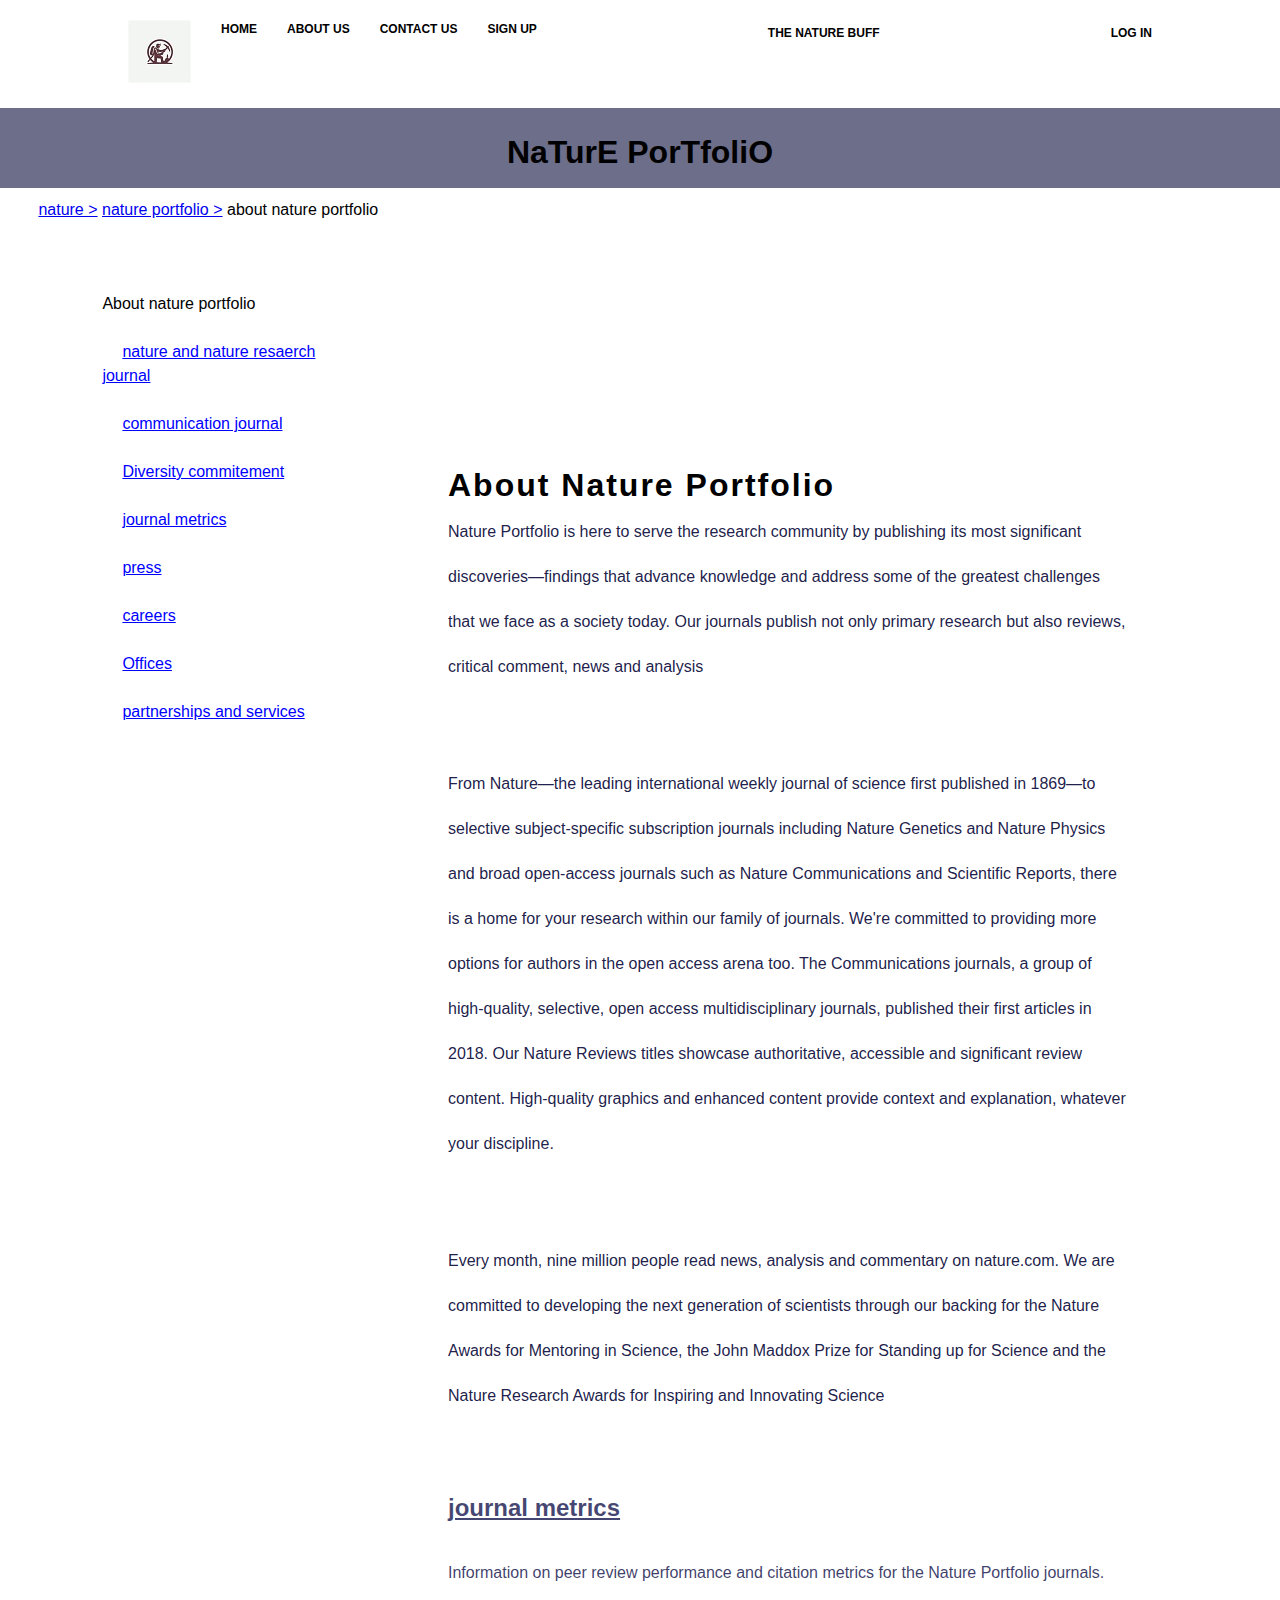
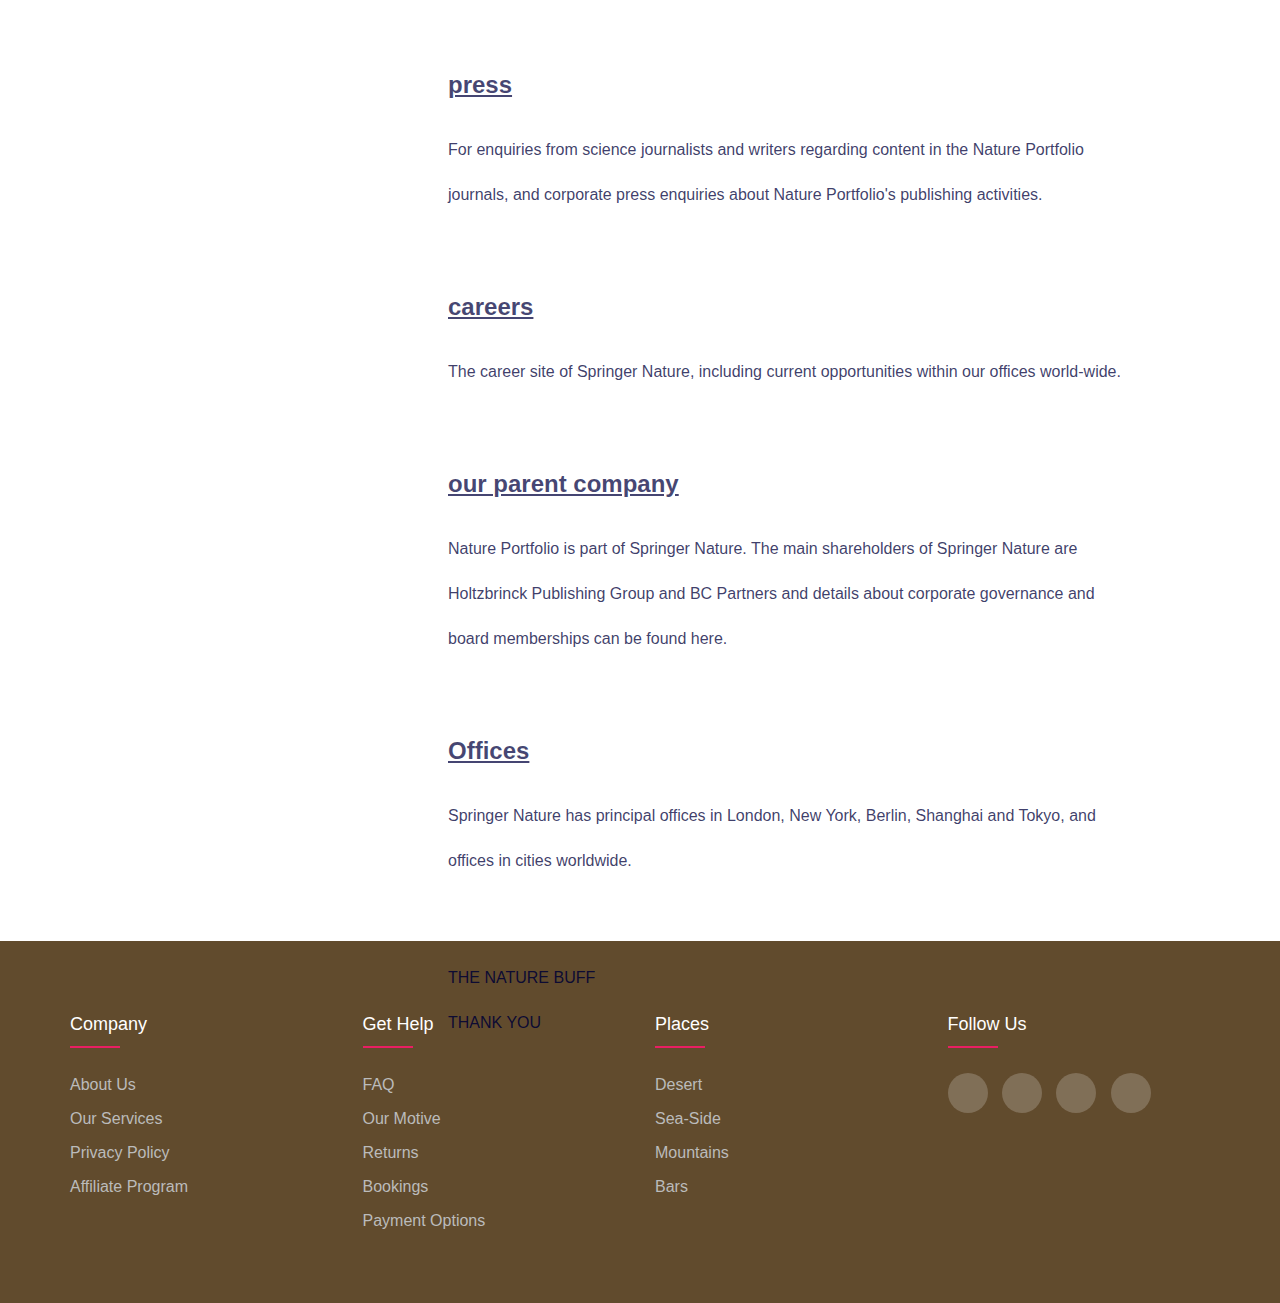
<file: about us .html>
<!DOCTYPE html>
<html lang="en">

<head>
    <meta charset="UTF-8">
    <meta name="viewport" content="width=device-width, initial-scale=1.0">
    <title>ABOUT US:NATURE SITE</title>
    <link rel="stylesheet" href="website2.css">
    <link rel="stylesheet" href="https://cdnjs.cloudflare.com/ajax/libs/font-awesome/6.6.0/css/all.min.css"
        integrity="sha512-Kc323vGBEqzTmouAECnVceyQqyqdsSiqLQISBL29aUW4U/M7pSPA/gEUZQqv1cwx4OnYxTxve5UMg5GT6L4JJg=="
        crossorigin="anonymous" referrerpolicy="no-referrer" />
    <link rel="shortcut icon" href="history 2.jpg">

</head>

<body>
    <div id="main">
        <div id="home">
            <div id="nav">
                <div class="nleft">
                    <a href="#"><img src="history 2.jpg"></a>
                    <a class="nlink" href="index.html">HOME</a>
                    <a class="nlink" href="about us .html">ABOUT US</a>
                    <a class="nlink" href="contact us.html" >CONTACT US</a>
                    <a class="nlink" href="validation.html" >SIGN UP </a>
                </div>
                <div>
                    <a class="nlink" class="centertag" href="#">THE NATURE BUFF</a>
                </div>
                <div class="nright">
                    <a class="nlink" href="login.html">LOG IN</a>
                </div>
            </div>
            <div id="Portfolio">
                <h1>NaTurE PorTfoliO </h1>
                <i class="fa-solid fa-feather-pointed"></i>
            </div>
            <div class="abtportfolio">
                <a href="#">nature ></a>
                <a href="#">nature portfolio ></a>
                about nature portfolio
            </div>
            <div class="portlist">About nature portfolio <br><br>
                <a href="#">nature and nature resaerch journal</a><br><br>
                <a href="#">communication journal</a><br><br>
                <a href="#">Diversity commitement</a><br><br>
                <a href="#">journal metrics</a><br><br>
                <a href="#">press</a><br><br>
                <a href="#">careers</a><br><br>
                <a href="#">Offices</a><br><br>
                <a href="#">partnerships and services</a><br><br>
            </div>
            <div class="headptf">
                <h1>About Nature Portfolio</h1>
                <p> Nature Portfolio is here to serve the research community by publishing its most significant
                    discoveries—findings that advance knowledge and address some of the greatest challenges that we face
                    as a society today. Our journals publish not only primary research but also reviews, critical
                    comment, news and analysis</p><br><br><br>
                <p>From Nature—the leading international weekly journal of science first published in 1869—to selective
                    subject-specific subscription journals including Nature Genetics and Nature Physics and broad
                    open-access journals such as Nature Communications and Scientific Reports, there is a home for your
                    research within our family of journals. We're committed to providing more options for authors in the
                    open access arena too. The Communications journals, a group of high-quality, selective, open access
                    multidisciplinary journals, published their first articles in 2018. Our Nature Reviews titles
                    showcase authoritative, accessible and significant review content. High-quality graphics and
                    enhanced content provide context and explanation, whatever your discipline.</p><br><br><br>
                <p>Every month, nine million people read news, analysis and commentary on nature.com. We are committed
                    to developing the next generation of scientists through our backing for the Nature Awards for
                    Mentoring in Science, the John Maddox Prize for Standing up for Science and the Nature Research
                    Awards for Inspiring and Innovating Science</p><br><br><br>
                    <div class="stylepara">
                <h2>journal metrics</h2><br>
                <p>Information on peer review performance and citation metrics for the Nature Portfolio journals. </p><br><br><br>
               <h2>press</h2><br>
                <p>For enquiries from science journalists and writers regarding content in the Nature Portfolio
                    journals, and corporate press enquiries about Nature Portfolio's publishing activities. </p><br><br><br>
                <h2>careers</h2><br>
                <p>The career site of Springer Nature, including current opportunities within our offices world-wide.
                </p><br><br><br>
                <h2>our parent company</h2><br>
                <p>Nature Portfolio is part of Springer Nature. The main shareholders of Springer Nature are Holtzbrinck
                    Publishing Group and BC Partners and details about corporate governance and board memberships can be
                    found here. </p><br><br><br>
                <h2>Offices</h2><br>
                <p>Springer Nature has principal offices in London, New York, Berlin, Shanghai and Tokyo, and offices in
                    cities worldwide. </p><br><br><br>
                </div>
                <div class="abtfooter">
                    <p>THE NATURE BUFF <br>
                        THANK YOU
                    </p>
                </div>
            </div>


<!-- --------------foooterr------------ -->



            <footer class="footer"><style>
                .footer{
                    margin-top: 1180px;
                }
            </style>
                <div class="container">
                    <div class="row">
                        <div class="footer-col">
                            <h4>company</h4>
                            <ul>
                                <li><a href="#">about us</a></li>
                                <li><a href="#">our services</a></li>
                                <li><a href="#">privacy policy</a></li>
                                <li><a href="#">affiliate program</a></li>
                            </ul>
                        </div>
                        <div class="footer-col">
                            <h4>get help</h4>
                            <ul>
                                <li><a href="#">FAQ</a></li>
                                <li><a href="#">our motive</a></li>
                                <li><a href="#">returns</a></li>
                                <li><a href="#">bookings</a></li>
                                <li><a href="#">payment options</a></li>
                            </ul>
                        </div>
                        <div class="footer-col">
                            <h4>places</h4>
                            <ul>
                                <li><a href="#">desert</a></li>
                                <li><a href="#">sea-side</a></li>
                                <li><a href="#">mountains</a></li>
                                <li><a href="#">bars</a></li>
                            </ul>
                        </div>
                        <div class="footer-col">
                            <h4>follow us</h4>
                            <div class="social-links">
                                <a href="#"><i class="fab fa-facebook-f"></i></a>
                                <a href="#"><i class="fab fa-twitter"></i></a>
                                <a href="#"><i class="fab fa-instagram"></i></a>
                                <a href="#"><i class="fab fa-linkedin-in"></i></a>
                            </div>
                        </div>
                    </div>
                </div>
           </footer>      
</body>

</html>
</file>
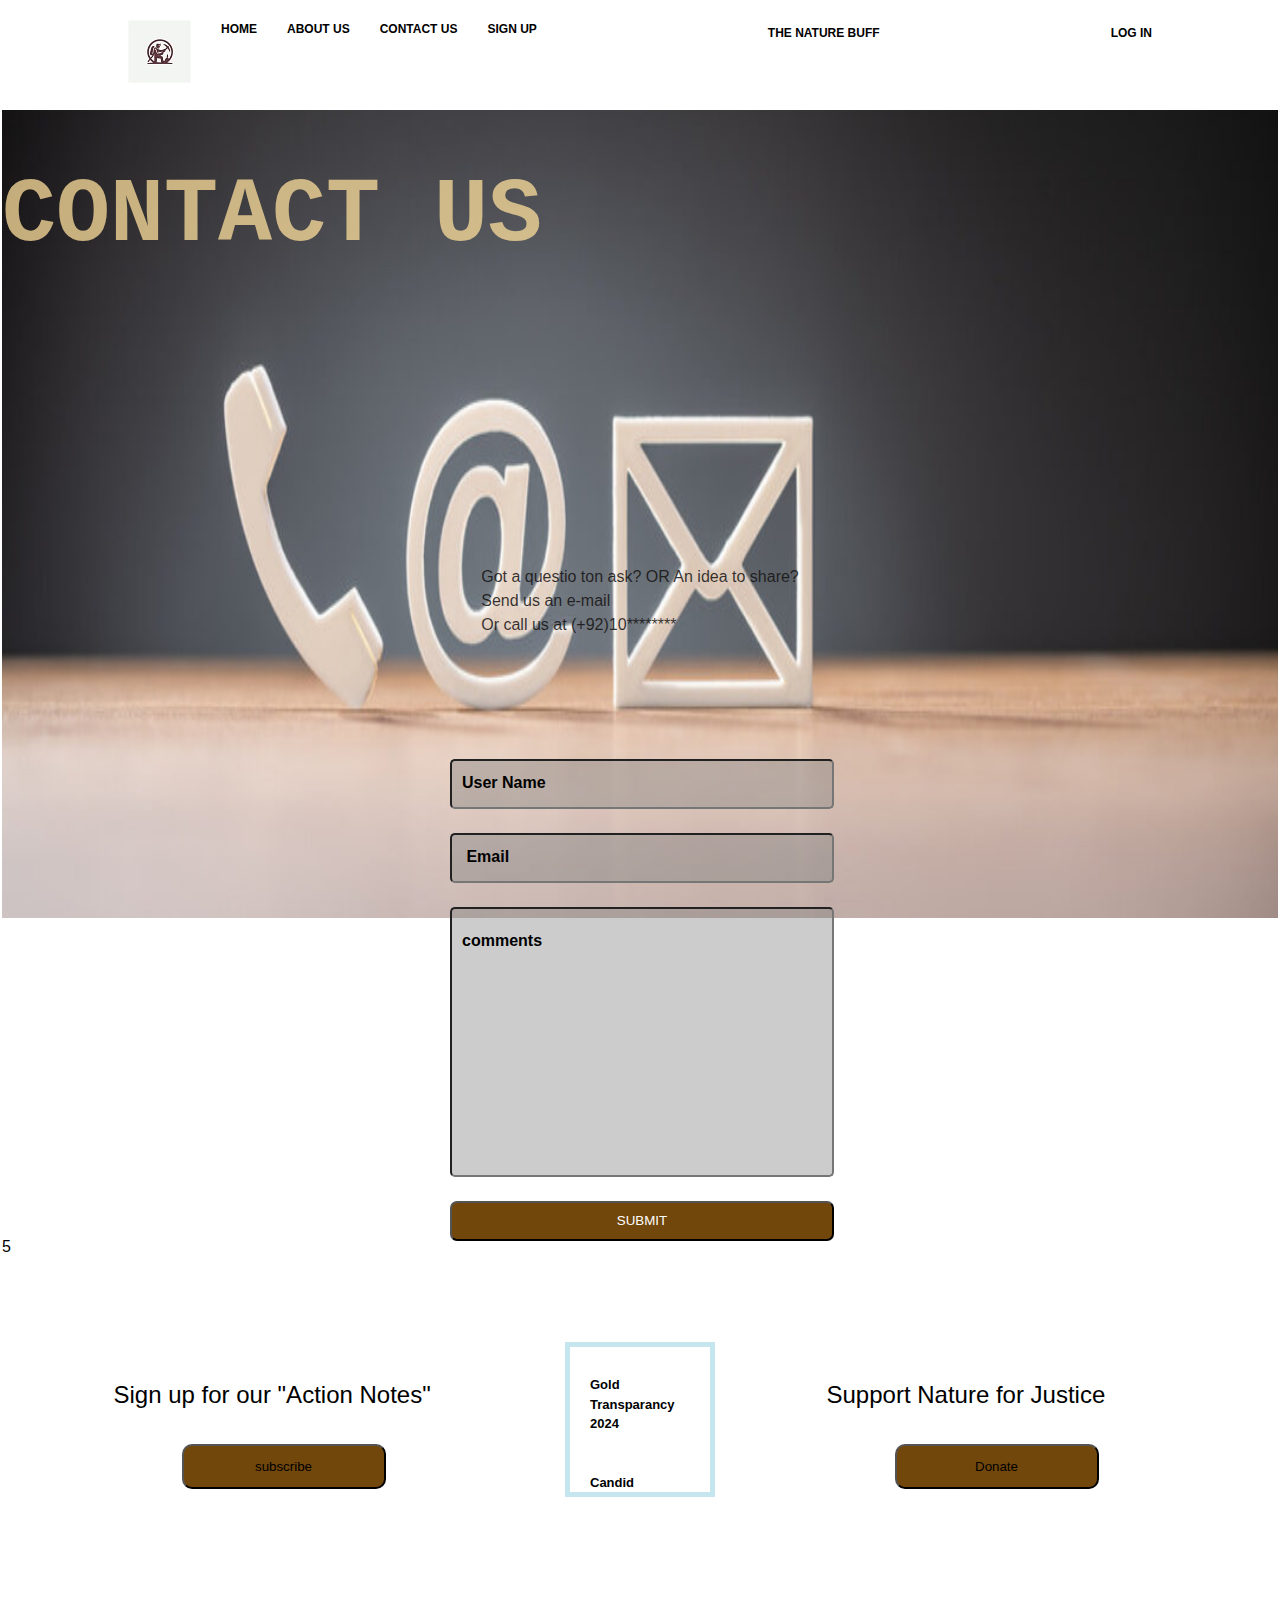
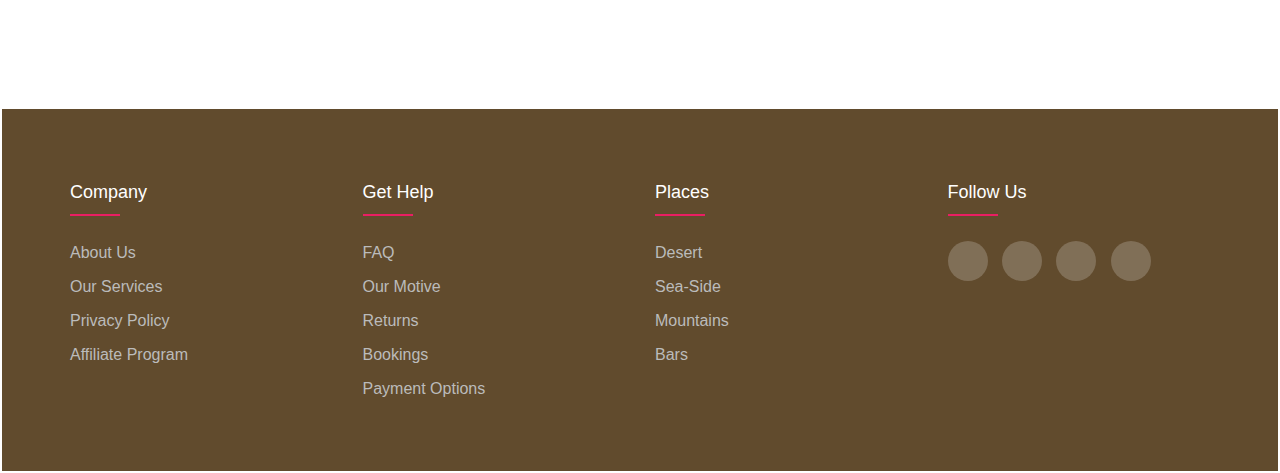
<file: contact us.html>
<!DOCTYPE html>
<html lang="en">
<head>
    <meta charset="UTF-8">
    <meta name="viewport" content="width=device-width, initial-scale=1.0">
    <title>CONTACT US: NATURE SITE</title>
    <link rel="stylesheet" href="contact us.css">
    <link rel="shortcut icon" href="history 2.jpg">
    <link rel="stylesheet" href="https://cdnjs.cloudflare.com/ajax/libs/font-awesome/6.6.0/css/all.min.css"
    integrity="sha512-Kc323vGBEqzTmouAECnVceyQqyqdsSiqLQISBL29aUW4U/M7pSPA/gEUZQqv1cwx4OnYxTxve5UMg5GT6L4JJg=="
    crossorigin="anonymous" referrerpolicy="no-referrer" />
    <link rel="stylesheet" href="website2.css">
</head>
<body>
    <div id="main">
        <div id="home">
            <div id="nav">
                <div class="nleft">
                    <a href="#"><img src="history 2.jpg"></a>
                    <a class="nlink" href="index.html">HOME</a>
                    <a class="nlink" href="about us .html" >ABOUT US</a>
                    <a class="nlink" href="contact us.html" >CONTACT US</a>
                    <a class="nlink" href="validation.html">SIGN UP </a>
                </div>
                <div>
                    <a class="nlink" class="centertag" href="#">THE NATURE BUFF</a>
                </div>
                <div class="nright">
                    <a class="nlink" href="login.html">LOG IN</a>
                </div>
            </div>
            <div class="background">
                <img src="contact banner.jpg" alt="">
              <div id="contus">
                <h1>CONTACT US </h1>
           
              <div class="help">
                <p>Got a questio ton ask? OR An idea to share? <br>
                         Send us an e-mail <br>
                        Or call us at (+92)10********
            </p>
          </div>
          <section>
            <div class="comments">
                <form action="">
                    <input type="text" placeholder="User Name" required><br><br>
                    <input type="email" placeholder=" Email " required><br><br>
                    <input type="password" placeholder="comments" required><br><br>
                    <input type="submit" value="SUBMIT">
                </form>
            </div>5
          </section>
          <div class="sub">
            <div class="col1">
            <p>Sign up for our "Action Notes"
            </p>
            <a href=""><button>subscribe</button></a>
          </div>
          <div class="col2">
            <a href=""><p>Gold <br> Transparancy <br> 2024 <br> <br>  <br>Candid
            </p>
              </a>
          </div>
          <div class="col3">
            <p>Support Nature for Justice
            </p>
            <a href=""><button>Donate</button></a>
          </div>
        </div>
      <footer class="footer">
        <div class="container">
            <div class="row">
                <div class="footer-col">
                    <h4>company</h4>
                    <ul>
                        <li><a href="#">about us</a></li>
                        <li><a href="#">our services</a></li>
                        <li><a href="#">privacy policy</a></li>
                        <li><a href="#">affiliate program</a></li>
                    </ul>
                </div>
                <div class="footer-col">
                    <h4>get help</h4>
                    <ul>
                        <li><a href="#">FAQ</a></li>
                        <li><a href="#">our motive</a></li>
                        <li><a href="#">returns</a></li>
                        <li><a href="#">bookings</a></li>
                        <li><a href="#">payment options</a></li>
                    </ul>
                </div>
                <div class="footer-col">
                    <h4>places</h4>
                    <ul>
                        <li><a href="#">desert</a></li>
                        <li><a href="#">sea-side</a></li>
                        <li><a href="#">mountains</a></li>
                        <li><a href="#">bars</a></li>
                    </ul>
                </div>
                <div class="footer-col">
                    <h4>follow us</h4>
                    <div class="social-links">
                        <a href="#"><i class="fab fa-facebook-f"></i></a>
                        <a href="#"><i class="fab fa-twitter"></i></a>
                        <a href="#"><i class="fab fa-instagram"></i></a>
                        <a href="#"><i class="fab fa-linkedin-in"></i></a>
                    </div>
                </div>
            </div>
        </div>
   </footer>
 
</body>
</html>
</file>
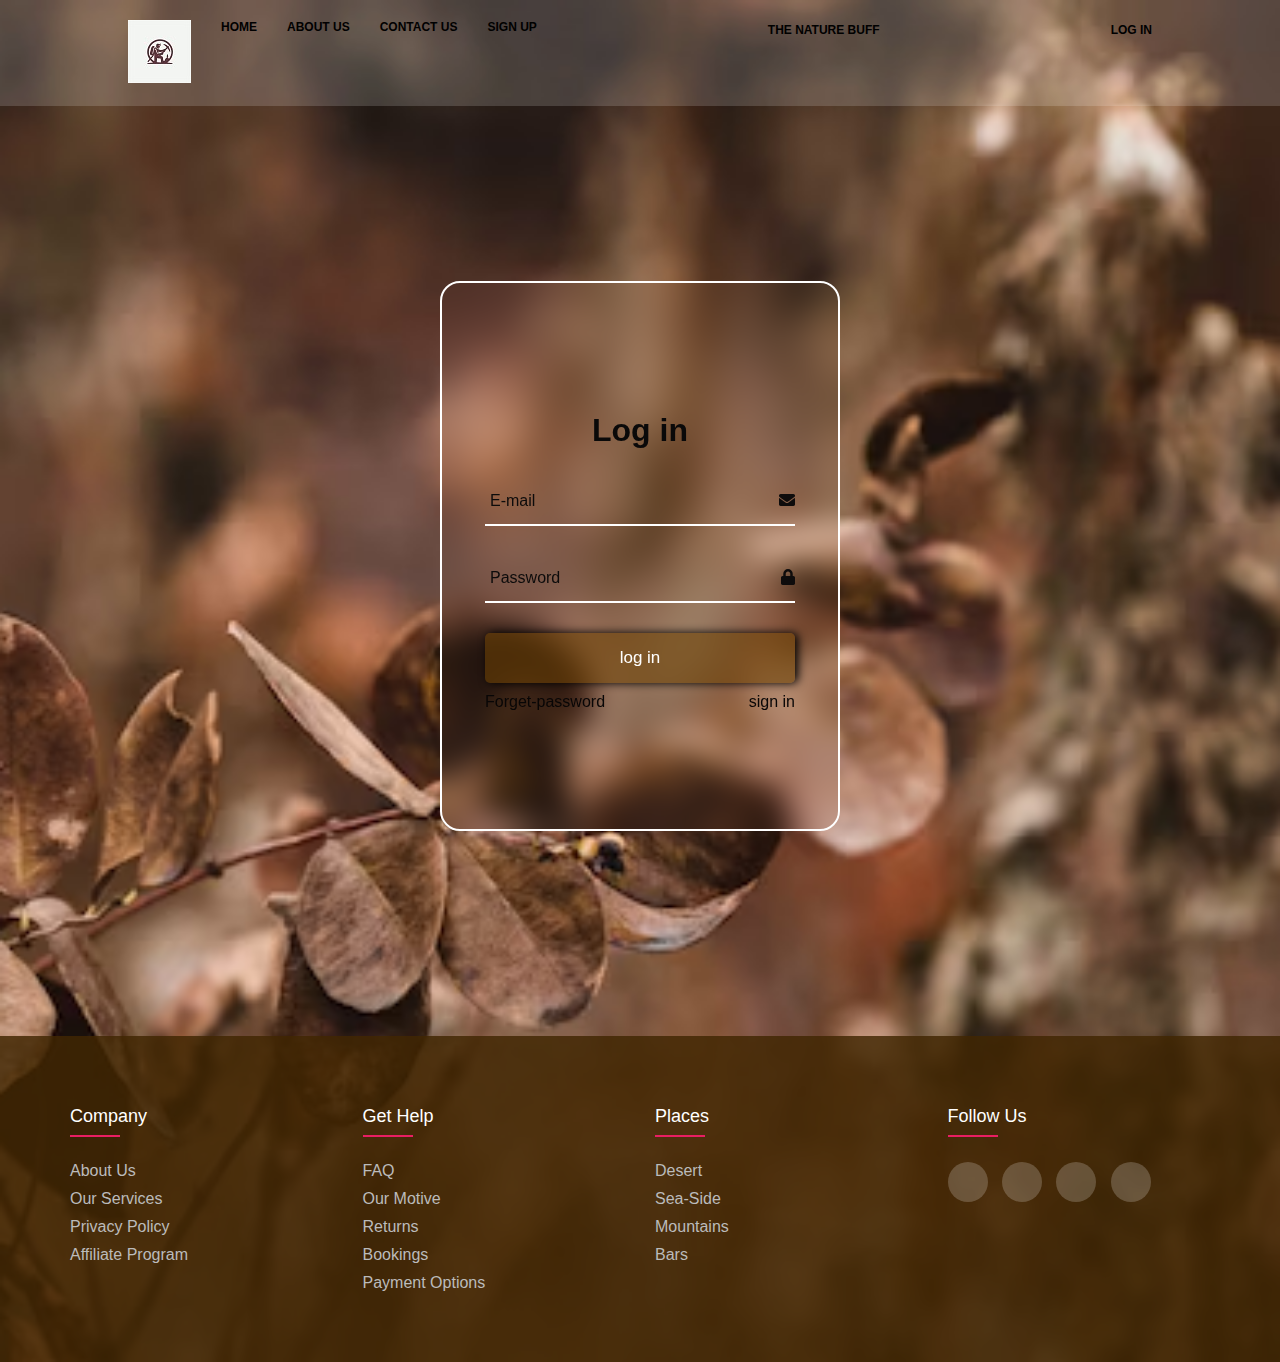
<file: login.html>
<!DOCTYPE html>
<html lang="en">

<head>
    <meta charset="UTF-8">
    <meta name="viewport" content="width=device-width, initial-scale=1.0">
    <title>LOG IN: NATURE SITE</title>
    <link rel="stylesheet" href="validaion.css">
    <link rel="shortcut icon" href="history 2.jpg">
    <link rel="stylesheet" href="https://cdnjs.cloudflare.com/ajax/libs/font-awesome/6.6.0/css/all.min.css">
    <link rel="stylesheet" href="https://cdnjs.cloudflare.com/ajax/libs/font-awesome/5.15.4/css/all.min.css">
</head>
<body>
    <style>
        body{
    background: url(beown\ tone\ bg\ 2.avif);
    background-repeat: no-repeat;
    background-size: cover;
    background-position: center;
    min-height: 100vh;
    width: 100%;
}
    </style>
    <body>
        <div id="main">
            <div id="home">
                <div id="nav">
                    <div class="nleft">
                        <a href="#"><img src="history 2.jpg"></a>
                        <a class="nlink" href="index.html">HOME</a>
                        <a class="nlink" href="about us .html" >ABOUT US</a>
                        <a class="nlink" href="contact us.html" >CONTACT US</a>
                        <a class="nlink" href="validation.html">SIGN UP </a>
                    </div>
                    <div>
                        <a class="nlink" class="centertag" href="#">THE NATURE BUFF</a>
                    </div>
                    <div class="nright">
                        <a class="nlink" href="login.html">LOG IN</a>
                    </div>
                </div>
    
        <div class="container">
            <div class="form-box">
                <form action="" name="Formfill" onsubmit="return validation()">
                    <h2>Log in</h2>
                      <p id="result"></p>
                    <!-- <div class="input-box">
                        <i class='fa fa-user'></i>
                        <input type="text" name="Username" placeholder="Username">
                    </div> -->
                    <div class="input-box">
                        <i class='fa fa-envelope'></i>
                        <input type="email" name="Email" placeholder="E-mail">
                    </div>
                    <div class="input-box">
                        <i class="fa fa-lock"></i>
                        <input type="password" name="Password" placeholder="Password">
                    </div>
                    <!-- <div class="input-box">
                        <i class='bx bxs-lock-alt'></i>
                        <input type="password" name="cpassword" placeholder="Confirm Password">
                    </div> -->
                    <div class="button">
                        <input type="submit" class="btn" value="log in">
                    </div>
                    <div class="group">
                        <span><a href="#">Forget-password</a></span>
                        <span><a href="#">sign in</a></span>
    
                    </div>
                </form>
            </div>
        </div>
        <footer class="footer">
            <div class="ytcontainer">
                <div class="ytrow">
                    <div class="footer-col">
                        <h4>company</h4>
                        <ul>
                            <li><a href="#">about us</a></li>
                            <li><a href="#">our services</a></li>
                            <li><a href="#">privacy policy</a></li>
                            <li><a href="#">affiliate program</a></li>
                        </ul>
                    </div>
                    <div class="footer-col">
                        <h4>get help</h4>
                        <ul>
                            <li><a href="#">FAQ</a></li>
                            <li><a href="#">our motive</a></li>
                            <li><a href="#">returns</a></li>
                            <li><a href="#">bookings</a></li>
                            <li><a href="#">payment options</a></li>
                        </ul>
                    </div>
                    <div class="footer-col">
                        <h4>places</h4>
                        <ul>
                            <li><a href="#">desert</a></li>
                            <li><a href="#">sea-side</a></li>
                            <li><a href="#">mountains</a></li>
                            <li><a href="#">bars</a></li>
                        </ul>
                    </div>
                    <div class="footer-col">
                        <h4>follow us</h4>
                        <div class="social-links">
                            <a href="#"><i class="fa fa-facebook-f"></i></a>
                            <a href="#"><i class="fa fa-twitter"></i></a>
                            <a href="#"><i class="fa fa-instagram"></i></a>
                            <a href="#"><i class="fa fa-linkedin-in"></i></a>
                        </div>
                    </div>
                </div>
            </div>
       </footer>
     
    
</body>
<script src="login.js"></script>
</html>
</file>
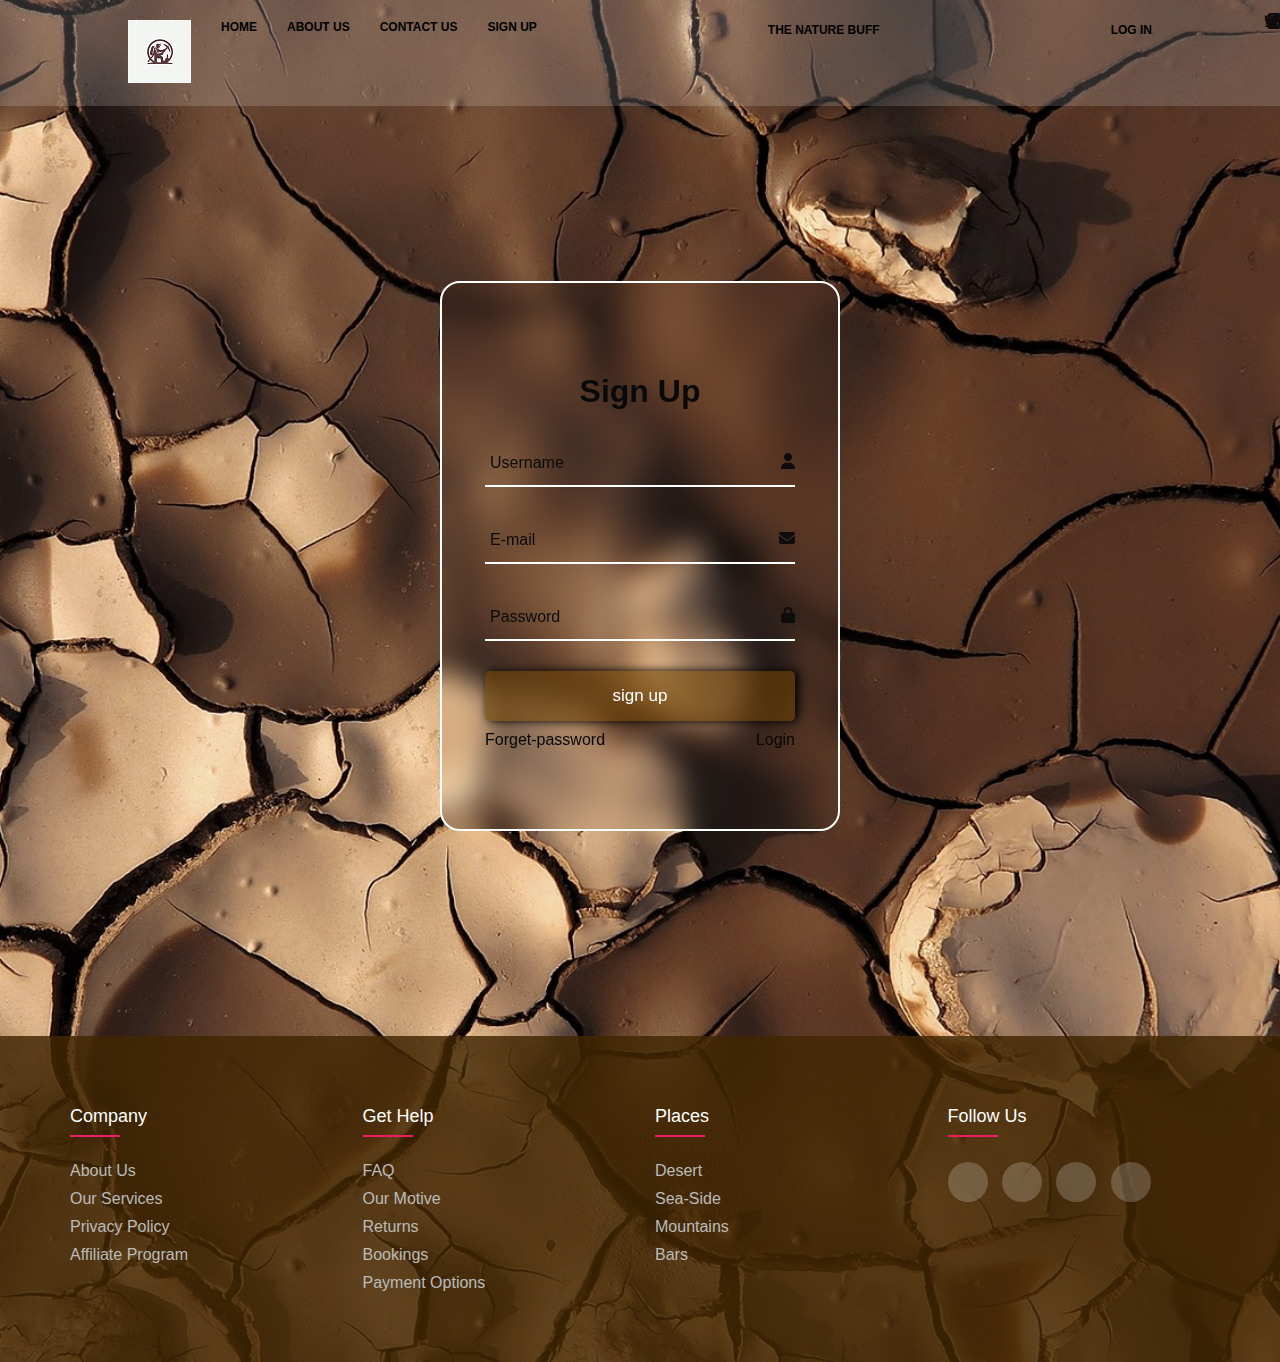
<file: validation.html>
<!DOCTYPE html>
<html lang="en">
<head>
    <meta charset="UTF-8">
    <meta name="viewport" content="width=device-width, initial-scale=1.0">
    <title>SIGN UP:NATURE SITE</title>
    <link rel="stylesheet" href="validaion.css">
    <link rel="shortcut icon" href="history 2.jpg">
    <link rel="stylesheet" href="https://cdnjs.cloudflare.com/ajax/libs/font-awesome/6.6.0/css/all.min.css">
</head>
<body>
    <div id="main">
        <div id="home">
            <div id="nav">
                <div class="nleft">
                    <a href="#"><img src="history 2.jpg"></a>
                    <a class="nlink" href="index.html">HOME</a>
                    <a class="nlink" href="about us .html" >ABOUT US</a>
                    <a class="nlink" href="contact us.html" >CONTACT US</a>
                    <a class="nlink" href="validation.html">SIGN UP </a>
                </div>
                <div>
                    <a class="nlink" class="centertag" href="#">THE NATURE BUFF</a>
                </div>
                <div class="nright">
                    <a class="nlink" href="login.html">LOG IN</a>
                </div>
            </div>

    <div class="container">
        <div class="form-box">
            <form action="" name="Formfill" onsubmit="return validation()">
                <h2>Sign Up</h2>
                  <p id="result"></p>
                <div class="input-box">
                    <i class='fa fa-user'></i>
                    <input type="text" name="Username" placeholder="Username">
                </div>
                <div class="input-box">
                    <i class='fa fa-envelope'></i>
                    <input type="email" name="Email" placeholder="E-mail">
                </div>
                <div class="input-box">
                    <i class="fa-solid fa-lock"></i>
                    <input type="password" name="Password" placeholder="Password">
                </div>
                <!-- <div class="input-box">
                    <i class='bx bxs-lock-alt'></i>
                    <input type="password" name="cpassword" placeholder="Confirm Password">
                </div> -->
                <div class="button">
                    <input type="submit" class="btn" value="sign up">
                </div>
                <div class="group">
                    <span><a href="#">Forget-password</a></span>
                    <span><a href="#">Login</a></span>

                </div>
            </form>
        </div>
    </div>
    <footer class="footer">
        <div class="ytcontainer">
            <div class="ytrow">
                <div class="footer-col">
                    <h4>company</h4>
                    <ul>
                        <li><a href="#">about us</a></li>
                        <li><a href="#">our services</a></li>
                        <li><a href="#">privacy policy</a></li>
                        <li><a href="#">affiliate program</a></li>
                    </ul>
                </div>
                <div class="footer-col">
                    <h4>get help</h4>
                    <ul>
                        <li><a href="#">FAQ</a></li>
                        <li><a href="#">our motive</a></li>
                        <li><a href="#">returns</a></li>
                        <li><a href="#">bookings</a></li>
                        <li><a href="#">payment options</a></li>
                    </ul>
                </div>
                <div class="footer-col">
                    <h4>places</h4>
                    <ul>
                        <li><a href="#">desert</a></li>
                        <li><a href="#">sea-side</a></li>
                        <li><a href="#">mountains</a></li>
                        <li><a href="#">bars</a></li>
                    </ul>
                </div>
                <div class="footer-col">
                    <h4>follow us</h4>
                    <div class="social-links">
                        <a href="#"><i class="fab fa-facebook-f"></i></a>
                        <a href="#"><i class="fab fa-twitter"></i></a>
                        <a href="#"><i class="fab fa-instagram"></i></a>
                        <a href="#"><i class="fa fa-linkedin-in"></i></a>
                    </div>
                </div>
            </div>
        </div>
   </footer>
 
    <script src="validation.js"></script>
</body>
</html>
</file>
<file: website2.css>
*{
    margin: 0;
    padding: 0;
    font-family:sans-serif;
    box-sizing: border-box;
}
html,body{
    width: 100%;
    height: 100%;
}
#main{
    width: 100%;
}
#nav{
    background-color: #ffffff29;
    position: relative;
    display: flex;
    justify-content: space-between;
    padding: 20px 10%;

}
#nav :hover{
    color: rgba(29, 2, 80, 0.651);
    transition: 1s;
    /* border-bottom: 1vmax black; */
    box-sizing: border-box;
    font-size: 1vmax;
    font-weight: 1000;
    /* border: 1vmax solid black; */
    
    padding-top: 1vmax;

}
.nleft{
    display: flex;
    gap: 30px;
}
#nav a{
    display: inline-block;
    font-weight: 800;
    font-size: 12px;
    color: black;
    text-decoration: none;

}
#nav .centertag{
    font-size: 14px;
    position: absolute;
    top: 50%;
    left: 50%;
    transform: translateY(-50%,-50%);
}
#hero{
    display: flex;
    justify-content: space-between;
    width: 100%;
    /* height: 100px; */
    margin-top: 15vmax;
    padding:20px 10% ;
    /* background-color: red; */
}
#sustain{
    width:15vmax ;
}
#sustain p{
    font-size: 12px;
    margin: 10px 0;
    opacity: .5;
    font-weight: 800;
    text-transform: uppercase;
}
#sustain #susimagewraper{
    width: 100%;
    height: 20vmax;
    /* background-color: red; */
}
#susimagewraper img{
    width: 100%;
    height: 100%;
    object-fit: cover;
}
#cutural{
    width: 25vmax;
    min-height: 38vmax;
    /* background-color: rgb(172, 138, 138); */
    position: relative;
}
/* #imagentext{
    background-color: red;
} */
#cutural img{
    width: 100%;
    height: 100%;
    object-fit: cover ;
}
#cutural p{
    margin-top: 30px;
    /* position: absolute;
    line-height: 1.3; */
    font-size: 1.3vmax;
    /* top: 105%; */
    /* letter-spacing: -.7vmax; */
    width: 40%;
}
#cutural h1{
    letter-spacing: -.3vmax;
    font-size: 6vmin;
    font-weight: 400;
    line-height: 1;
}
#cutural #headings{
    top: -22%;
    left: -20%;
    position: absolute;
   
}
#visit{
    display: flex;
    gap: 10px;
    align-items: center;
}
#visit h3{
    color: black;
    font-weight: 400;

}
#circle-v{
    text-decoration: none;
    display: flex;
    align-items: center;
    justify-content: center;
    width: 3vmax;
    height: 3vmax;
    /* background-color: aqua; */
    border-radius: 50%;
    border: 1px solid black;
}
#circle-v i {
    color: rgb(15, 13, 13);
}
#motive{
    margin-top: 7vmax;
    padding: 3vmax 130px;
    display: flex;
    justify-content: space-between;
}
#motive span{
    border-radius: 100px;
    display: inline-block;
    /* width: 120px;
    height: 50px; */
    /* margin: 0 10px; */
    /* background-color: red; */
    margin: 0 13px;
    margin-bottom: -12.5px;
}
#motive p{
    /* font-weight: 400; */
    letter-spacing: -.12vmax;
    line-height: 1.7;
    position: relative;
    right: 0;
    text-align: right;
    width: 80%;
    font-size: 2.1vmax;
}
#one{
    width: 80px;
    height: 50px;
    background-image: url(AI\ women\ holding\ bags.jpg);
    background-size: cover;
    background-position: 0% 30%;
    box-shadow: 4px 4px 8px pink;
}
#span2{
    width: 130px;
    height: 60px;
    background-image: url(bird\ couple.jpg);
    background-size: cover;
    background-position: 0% 20%;
    box-shadow: 4px 4px 8px rgb(238, 4, 43);
}
#span3{
    width: 80px;
    height: 50px;
    background-image: url(buteerfly\ glas.jpg);
    background-size: cover;
    background-position: 0% 60%;
    box-shadow: 4px 4px 8px orange;
}
#pictures{
    display: flex;
    justify-content: space-between;
    margin-top: 8vmax;
    padding: 3vmax;
    padding-left: 14vmax;
    padding-right: 12vmax;
}
#firstpic{
    width: 17vmax;
}
#firstpic #picimg{
    width: 100%;
    height: 24vmax;
    margin-bottom: 1vmax;
    /* background-color: red; */
}
#firstpic h1{
    letter-spacing: -.1vmax;
    font-weight: 100;
    font-size: 2vmax;
}
#firstpic p,#secpic p{
    opacity: 0.8;
    font-size: 1vmax;
    letter-spacing: -.015vmax;
    line-height: 1;
    margin-top: 10px;
}
#picimg img{
    height: 100%;
    width: 100%;
    object-fit: cover;

}
#secpic #picimg{
    width: 100%;
    height: 37vmax;
    margin-bottom: 1vmax;
    /* background-color: red; */
}
#secpic h1{
    letter-spacing: -.1vmax;
    font-weight: 100;
    font-size: 2vmax;
}
#secpic p{
    opacity: 0.8;
    font-size: 14px;
    margin-top: 10px;
    text-align: right;
    
}
#secpic{
    width: 25vmax;
    display: flex;
    flex-direction: column;
    align-items: end;
}
#banner{
    display: flex;
    align-items: center;
    width: 100%;
    margin-top: 8vmax;
}
#bimg{
    width: 65%;
    height: 60vh;
    /* background-color: red; */
}
#bimg img{
    width: 100%;
    height: 100%;
    object-fit: cover;
    /* object-position: 0% 70%; */
}
#btext{
    width: 35%;
    padding: 0 3vmax;
}
#btext h1{
    font-size: 2.8vmax;
    line-height: 1;
    font-weight: 400;
    letter-spacing: -.15vmax;
}
#btext p{
    margin-top: 20px;
    width: 60%;
    font-size: 1vmax;
}
#future{
    position: relative;
    overflow: hidden;
    display: flex;
    align-items: center;
    justify-content: center;
    flex-direction: column;
    width: 100%;
    height: 100vh;
    background-color: #fff;
}
#future video{
    opacity: 1;
    position: absolute;
    top: 50%;
    left: 50%;
    transform: translate(-50%,-50%);
    width: 100%;
    /* height: 100%; */
}
#ftext{
    display: flex;
    flex-direction: column;
    align-items: center;
    position: relative;
    z-index: 9999;
    background-color: #fff;
    padding: 1vw 3vw;
    border-radius: 10px;
}
#ftext button{
    padding: .8vw 1.7vw;
    font-size: .6vw;
    font-weight: 700;
    border-radius: 100px;
    background-color: #fff;
    border: 1px solid #5e5e5e;
    color: #6f6f6f;

}
#future #ftext:hover{
    background: transparent;
    color: aqua;
    cursor: pointer;
}
/* #ftext button :hover{
    color: aqua;
    background: transparent;
} */
#future video{
    margin-top: 9vmax;
}
/* .footer{
    width: 100%;
    text-align: center;
    padding: 30px 0;
}
.footer h4{

    margin-top: 20px;
    font-weight: 600;


} */
#sustain #susimagewraper :hover{
    cursor: pointer;
    border-radius: 15px;
    transition: 1s;
    box-shadow: 6px 6px 12px rgb(63, 71, 182);
    
}
#cutural #imagentext :hover{
    cursor: pointer;
    border-radius: 15px;
    transition: 1s;
    box-shadow: 6px 6px 12px rgb(219, 62, 198);
}
#visit :hover{
    cursor: pointer;
    border-radius: 15px;
    transition: 1s;
    box-shadow: 6px 6px 12px rgb(171, 231, 6);
}
#pictures #firstpic #picimg :hover{
    cursor: pointer;
    transition: 1s;
    border-radius: 15px;
    box-shadow: 6px 6px 12px rgba(231, 6, 220, 0.288);
}
#pictures #secpic #picimg :hover{
    cursor: pointer;
    transition: 1s;
    border-radius: 15px;
    box-shadow: 6px 6px 12px rgba(2, 85, 57, 0.596);
}
#banner #bimg :hover{
    cursor: pointer;
    transition: 1s;
    border-radius: 15px;
    box-shadow: 12px 6px 12px chocolate;
}
/* website 2 css end */

/* ------------------------------ */

/* about us css start */

#Portfolio{
    /* margin-top: -15px; */
height: 20px;
width: 100%;
border: 40px solid rgba(2, 6, 53, 0.579);
}
#Portfolio h1{
    line-height:1vh;
    text-align: center;
}
#Portfolio i{
    padding-right: 90%;
    font-size: 60px;
    line-height: 1vh;
    padding-bottom: 20px;
    color: rgba(6, 6, 55, 0.873);
}
.abtportfolio{
    height: 30px;
    width: 100%;
    /* border: 2px solid black; */
    margin-top: 10px;
    padding-left: 3%;
}
.portlist{
    margin-left: 8%;
    margin-top: 5%;
    height: 60vh;
    width: 20%;
    /* border: 2px solid black; */
}
/* .mainptf{
    display: flex;
    justify-content: space-evenly;
    padding: 0%;
} */
.portlist a{
    justify-content: center;
    align-items: center;
    padding-left: 20px;
    color: blue;
}
.headptf{
    height: 100vh;
    width: 53%;
    /* border: 2px solid black; */
    margin-left: 35%;
    margin-top: -29%;

}
.headptf h1{
    font-family:sans-serif;
    font-size : 400;
    line-height: -1vh;
    letter-spacing: 2px;
}
.headptf p{
    color: rgba(2, 2, 52, 0.903);
    line-height: 5vh;;
}
.headptf h2{
    color: rgba(9, 9, 69, 0.758);
    text-decoration: underline;
}
.stylepara p{
    color: rgba(1, 1, 60, 0.769);
}
/* .abtfooter p{
    font-size: 600;
    color: black;
} */

/* -------------footer---------- */
body{
	line-height: 1.5;
	font-family: 'Poppins', sans-serif;
}
*{
	margin:0;
	padding:0;
	box-sizing: border-box;
}
.container{
	max-width: 1170px;
	margin:auto;
}
.row{
	display: flex;
	flex-wrap: wrap;
}
ul{
	list-style: none;
}
.footer{

	background-color:#412702d4;
    padding: 70px 0;
}
.footer-col{
   width: 25%;
   padding: 0 15px;
}
.footer-col h4{
	font-size: 18px;
	color: #ffffff;
	text-transform: capitalize;
	margin-bottom: 35px;
	font-weight: 500;
	position: relative;
}
.footer-col h4::before{
	content: '';
	position: absolute;
	left:0;
	bottom: -10px;
	background-color: #e91e63;
	height: 2px;
	box-sizing: border-box;
	width: 50px;
}
.footer-col ul li:not(:last-child){
	margin-bottom: 10px;
}
.footer-col ul li a{
	font-size: 16px;
	text-transform: capitalize;
	color: #ffffff;
	text-decoration: none;
	font-weight: 300;
	color: #bbbbbb;
	display: block;
	transition: all 0.3s ease;
}
.footer-col ul li a:hover{
	color: #ffffff;
	padding-left: 8px;
}
.footer-col .social-links a{
	display: inline-block;
	height: 40px;
	width: 40px;
	background-color: rgba(255,255,255,0.2);
	margin:0 10px 10px 0;
	text-align: center;
	line-height: 40px;
	border-radius: 50%;
	color: #ffffff;
	transition: all 0.5s ease;
}
.footer-col .social-links a:hover{
	color: #24262b;
	background-color: #ffffff;
}
</file>
<file: contact us.css>
*{
    margin: 0;
    padding: 0;
    font-family:sans-serif;
    box-sizing: border-box;
}
html,body{
    width: 100%;
    height: 100%;
}
#main{
    width: 100%;
}
#nav{
    /* background-color: aqua; */
    position: relative;
    display: flex;
    justify-content: space-between;
    padding: 20px 10%;

}
#nav :hover{
    color: rgba(29, 2, 80, 0.651);
    transition: 1s;
    /* border-bottom: 1vmax black; */
    box-sizing: border-box;
    font-size: 1vmax;
    font-weight: 1000;
    /* border: 1vmax solid black; */
    
    padding-top: 1vmax;

}
.nleft{
    display: flex;
    gap: 30px;
}
#nav a{
    display: inline-block;
    font-weight: 800;
    font-size: 12px;
    color: black;
    text-decoration: none;

}
#nav .centertag{
    font-size: 14px;
    position: absolute;
    top: 50%;
    left: 50%;
    transform: translateY(-50%,-50%);
}
.background img{
    margin-top: 0%;
    opacity: 4;
    height: 90vh;
    width: 100%;
    /* border: 4px solid red; */
    /* background-image: url(); */
    position: absolute;
    /* background-repeat: no-repeat; */
    /* background-size: cover; */
}
#contus{
        /* display: flex; */
        flex-direction: column;
        align-items: center;
        position: relative;
        /* z-index: 9999; */
        /* padding: 1vw 3vw; */
        padding-top: 15%;
        border: 2px solid #fff;
}
#contus h1{
    /* border: 2px solid green; */
    /* background-color: #ffffff8c; */
    /* border-radius: 10px; */
    font-size: 90px;
    margin-top: -12%;
    padding-right: 23%;
    color: rgba(248, 218, 154, 0.767);
    font-family: monospace;
}
.help p{
    height: 15vh;
    /* margin-top: 20%; */
    /* background-color: #ebd2d28c; */
    color: rgba(19, 17, 17, 0.842);
    padding: 80px;
    position:relative;
    display: flex; 
    align-items: center; 
    flex-direction: column;
    /* /* padding-left: 40%; */
    padding-top: 15%; 
    border-radius: 10px;
    margin-top: 90px;
    margin-bottom: 7%;
    /* color: #fff; */
}
.comments{
    /* background-color: rgba(240, 185, 114, 0.322); */
    /* margin-top: 100%; */
    width:100vw;
    display: flex;
    align-items: center;
    justify-content: center;
    height:500px;
    padding-top: 30px;
    /* margin-top: 50px; */
    /* background-color: rgba(147, 209, 211, 0.445); */
    /* border:2px solid rgb(15, 13, 13); */
}
input[type="text"],input[type="email"]{

            width:30vw;
            height:50px;
            /* background-color:rgba(255, 99, 71, 0.589); */
            border-radius: 5px;
    background-color:rgba(128, 128, 128, 0.404);
            /* border:2px solid black; */
            color:black;
}
input::placeholder{
    color:black;
    font-weight: 700;
    font-size:medium;
    padding-left: 10px;
}
input[type="password"]{
    height: 30vh;
    width: 30vw;
    padding-bottom: 60%;
    padding-top: 30px;
    text-align: start;
    background-color:rgba(128, 128, 128, 0.404);
    color:black;
    border-radius: 5px;
}
input[type="submit"]{
    width:30vw;
    /* padding-left: 10vmax; */
    height:40px;
    /* border:2px solid rgba(3, 80, 10, 0.774); */
    background-color: #71470b;
    color:white;
    border-radius: 7px;
    transition: all 1s;
}
input[type="submit"]:hover{
    cursor: pointer;
    /* background-color: tomato; */
    color: #fff;
    box-shadow: 4px 4px 8px rgb(14, 12, 12);

    font-size: larger;
}
input[type="text"]:focus{
    border:2px solid black;
    color:black;
    box-shadow: 4px 4px 8px rgb(17, 16, 17);
    border-radius: 10px;
    outline:none;
    border-radius: 10px;
    background-color: rgba(167, 192, 206, 0.89);
}
input[type="email"]:focus{
    border:2px solid black;
    box-shadow: 4px 4px 8px rgb(17, 16, 17);
    color:black;
    outline:none;
    border-radius: 10px;
    border-radius: 10px;
    background-color: rgba(167, 192, 206, 0.89);
}
input[type="password"]:focus{
    border:2px solid black;
    color:black;
    outline:none;
    box-shadow: 4px 4px 8px rgb(17, 16, 17);
    background-color: rgba(167, 192, 206, 0.89);
    border-radius: 10px;
    border-radius: 10px;
}
.sub{
    height: 50vh;
    width: 100%;
    /* border: 2px solid red; */
    display: flex;
    justify-content: space-evenly;
    align-items: center;
}
.col1{
    /* margin-left: -15%; */
    height: 300px;
    padding: 30px;
    /* margin: 30px; */
    width: 400px;
    font-size: x-large;
    /* border: 2px solid black; */
}
.col1 p{
    margin-top: 4%;
}
.col1 button{
    height: 45px;
    margin-top: 9%;
    margin-left: 20%;
    border-radius: 10px;
    width: 60%;
   background-color: #71470b;
}
.col2{
    /* height: 150px; */
    width: 150px;
    margin-bottom: 10%;
    font-size: small;
    /* border: 5px solid green; */
}
.col2 a{

    text-decoration: none;
    color: black;
    font-weight: 800;
}
.col2 p{
    padding-left: 20px;
    padding-top: 10px;
    border: 5px solid rgba(117, 195, 214, 0.418);
    padding-top: 28px;
}
.col2 :hover{
    border-radius: 10px;
    color: #fff;
    background-color:#71470b;
    box-shadow: 4px 4px 8px pink;
    /* border: none; */
    transition: 1s;
}.col3{
    /* margin-left: -15%; */
    height: 300px;
    padding: 30px;
    /* margin: 30px; */
    width: 400px;
    font-size: x-large;
    /* border: 2px solid black; */
}
.col3 p{
    margin-top: 4%;
}
.col3 button{
    height: 45px;
    margin-top: 9%;
    margin-left: 20%;
    border-radius: 10px;
    width: 60%;
   background-color:#71470b;
}
.icons{
    display: flex;
    text-decoration: none;
    font-size: 25px;
}
.col3 a :hover{
    cursor: pointer;
    color: #fff;
    box-shadow: 2px 2px 2px black;
}
</file>
<file: validaion.css>
*{
    margin: 0%;
    padding: 0%;
    box-sizing: border-box;
    font-family: sans-serif ;
}
body{
    background: url(brown\ tone\ bg.jpg);
    background-repeat: no-repeat;
    background-size: cover;
    background-position: center;
    min-height: 100vh;
    width: 100%;
}
#main{
    width: 100%;
}
#nav{
    background-color: #ffffff29;
    position: relative;
    display: flex;
    justify-content: space-between;
    padding: 20px 10%;

}
#nav :hover{
    color: rgba(29, 2, 80, 0.651);
    transition: 1s;
    /* border-bottom: 1vmax black; */
    box-sizing: border-box;
    font-size: 1vmax;
    font-weight: 1000;
    /* border: 1vmax solid black; */
    
    padding-top: 1vmax;

}
.nleft{
    display: flex;
    gap: 30px;
}
#nav a{
    display: inline-block;
    font-weight: 800;
    font-size: 12px;
    color: black;
    text-decoration: none;

}
#nav .centertag{
    font-size: 14px;
    position: absolute;
    top: 50%;
    left: 50%;
    transform: translateY(-50%,-50%);
}

.container{
    display: flex;
    justify-content: center;
    align-items: center;
    min-height: 100vh;
}
.form-box{
    position: relative;
    width: 400px;
    height: 550px;
    border: 2px solid white;
    border-radius: 20px;
    backdrop-filter: blur(15px);
    display: flex;
    justify-content: center;
    align-items: center;
}
.form-box h2{
    color: rgb(10, 9, 9);
    text-align: center;
    font-size: 32px;
}
.form-box .input-box{
    position: relative;
    margin: 30px 0;
    width: 310px;
    border-bottom: 2px solid white;
}
.form-box .input-box input{
    width: 100%;
    height: 45px;
    background: transparent;
    border: none;
    outline: none;
    padding: 0 20px 0 5px;
    color: white;
    font-size: 16px;
}
i{
    position: absolute;
    color: rgb(14, 12, 12);
    top: 13px;
    right: 0%;
}
input::placeholder{
 color: rgb(12, 11, 11);
}
.btn{
color: white;
background:#6d410394;
width: 100%;
height: 50px;
border-radius: 5px;
outline: none;
border: none;
font-size: 17px;
cursor: pointer;
box-shadow: 3px 0 10px black;
}
.group{
    display: flex;
    justify-content: space-between;
}
.group span a{
    color: rgb(8, 6, 6);
    position: relative;
    top: 10px;
    text-decoration: none;
    font-weight: 500;
}
.group a:focus{
    text-decoration: underline;

}
#result{
    color: red;
    font-weight: 600;
    position: relative;
    top: 25px;
}
.ytcontainer{
	max-width: 1170px;
	margin:auto;
}
.ytrow{
	display: flex;
	flex-wrap: wrap;
}
ul{
	list-style: none;
}

.footer{
    margin-top: 30px;
	background-color:#412702d4;
    padding: 70px 0;
}
.footer-col{
   width: 25%;
   padding: 0 15px;
}
.footer-col h4{
	font-size: 18px;
	color: #ffffff;
	text-transform: capitalize;
	margin-bottom: 35px;
	font-weight: 500;
	position: relative;
}
.footer-col h4::before{
	content: '';
	position: absolute;
	left:0;
	bottom: -10px;
	background-color: #e91e63;
	height: 2px;
	box-sizing: border-box;
	width: 50px;
}
.footer-col ul li:not(:last-child){
	margin-bottom: 10px;
}
.footer-col ul li a{
	font-size: 16px;
	text-transform: capitalize;
	color: #ffffff;
	text-decoration: none;
	font-weight: 300;
	color: #bbbbbb;
	display: block;
	transition: all 0.3s ease;
    position: relative;
}
.footer-col ul li a:hover{
	/* color: #ffffff; */
	padding-left: 8px;
}
.footer-col .social-links a{
	display: inline-block;
	height: 40px;
	width: 40px;
	background-color: rgba(255,255,255,0.2);
	margin:0 10px 10px 0;
	text-align: center;
	line-height: 40px;
	border-radius: 50%;
	color: #ffffff;
	transition: all 0.5s ease;
}
.footer-col .social-links a:hover{
	color: #24262b;
	background-color: #ffffff;
}
</file>
